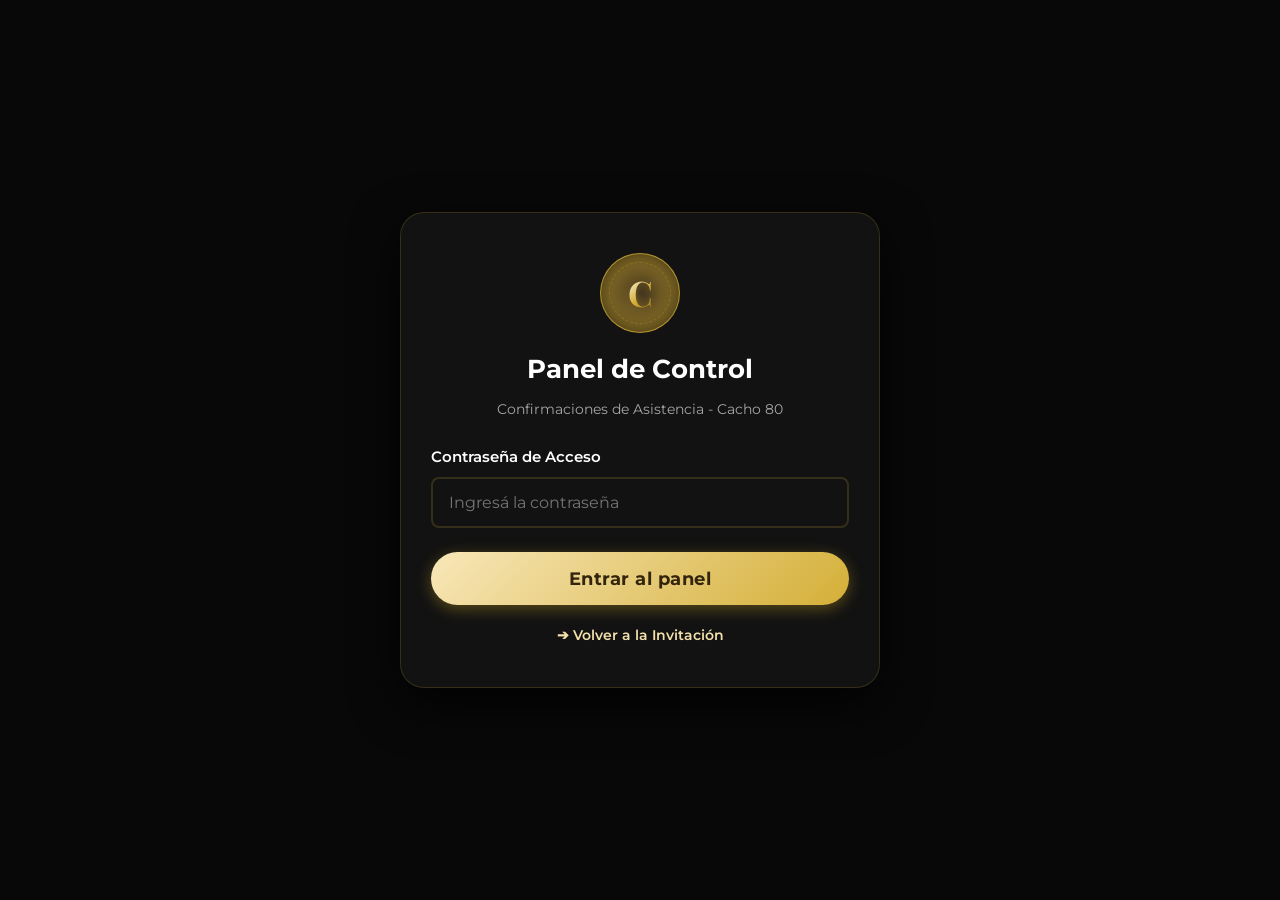
<file: admin.html>
<!DOCTYPE html>
<html lang="es">
<head>
    <meta charset="UTF-8">
    <meta name="viewport" content="width=device-width, initial-scale=1.0">
    <title>Panel de Administración | Cacho 80</title>
    <!-- Google Fonts -->
    <link rel="preconnect" href="https://fonts.googleapis.com">
    <link rel="preconnect" href="https://fonts.gstatic.com" crossorigin>
    <link href="https://fonts.googleapis.com/css2?family=Montserrat:wght@400;500;600;700&family=Playfair+Display:wght@600;700&display=swap" rel="stylesheet">
    <link rel="stylesheet" href="styles.css">
</head>
<body class="admin-body">

    <!-- ================= PANTALLA DE LOGIN ================= -->
    <div id="admin-login-screen" class="admin-login-container">
        <div class="welcome-card animate-fade-in">
            <div class="photo-fallback-placeholder mini-monogram" style="width: 80px; height: 80px; margin-bottom: 16px;">
                <span class="monogram" style="font-size: 2.2rem;">C</span>
            </div>
            <h1 class="welcome-title" style="font-size: 1.6rem; margin-bottom: 8px;">Panel de Control</h1>
            <p class="welcome-subtitle" style="font-size: 0.9rem; margin-bottom: 24px;">Confirmaciones de Asistencia - Cacho 80</p>
            
            <form id="admin-login-form" style="width: 100%;">
                <div class="form-group" style="text-align: left;">
                    <label for="admin-password" class="form-label">Contraseña de Acceso</label>
                    <input type="password" id="admin-password" class="form-control" placeholder="Ingresá la contraseña" required>
                    <div class="error-message" id="login-error-msg">Contraseña incorrecta. Intentá de nuevo.</div>
                </div>
                
                <button type="submit" class="btn btn-primary btn-full">
                    Entrar al panel
                </button>
            </form>
            
            <a href="index.html" style="margin-top: 20px; font-size: 0.85rem; color: var(--color-gold-dark); text-decoration: none; font-weight: 600;">➔ Volver a la Invitación</a>
        </div>
    </div>

    <!-- ================= PANEL DE CONTROL PRINCIPAL ================= -->
    <div id="admin-dashboard" class="admin-dashboard-container hidden">
        <header class="admin-header-bar">
            <div>
                <h1 class="admin-dashboard-title">Cacho 80 - Lista de Invitados</h1>
                <p class="admin-dashboard-subtitle">Control y estadísticas de confirmaciones</p>
            </div>
            <div class="admin-header-actions">
                <button id="btn-refresh" class="btn btn-secondary-outline btn-icon-flex">
                    <svg viewBox="0 0 24 24" width="16" height="16" fill="none" stroke="currentColor" stroke-width="2" stroke-linecap="round" stroke-linejoin="round" style="margin-right: 6px;"><path d="M21.5 2v6h-6M21.34 15.57a10 10 0 1 1-.57-8.38l5.67-5.67"/></svg>
                    Actualizar
                </button>
                <button id="btn-logout" class="btn btn-logout-danger btn-icon-flex">
                    <svg viewBox="0 0 24 24" width="16" height="16" fill="none" stroke="currentColor" stroke-width="2" stroke-linecap="round" stroke-linejoin="round" style="margin-right: 6px;"><path d="M9 21H5a2 2 0 0 1-2-2V5a2 2 0 0 1 2-2h4M16 17l5-5-5-5M21 12H9"/></svg>
                    Cerrar Sesión
                </button>
            </div>
        </header>

        <!-- SECCIÓN DE ESTADÍSTICAS -->
        <section class="admin-stats-grid">
            <!-- Tarjeta: Confirmados Totales -->
            <div class="stat-card gold-border">
                <div class="stat-icon-wrapper circle-gold">
                    <svg viewBox="0 0 24 24" width="24" height="24" fill="none" stroke="currentColor" stroke-width="2" stroke-linecap="round" stroke-linejoin="round"><path d="M17 21v-2a4 4 0 0 0-4-4H5a4 4 0 0 0-4 4v2"></path><circle cx="9" cy="7" r="4"></circle><path d="M23 21v-2a4 4 0 0 0-3-3.87"></path><path d="M16 3.13a4 4 0 0 1 0 7.75"></path></svg>
                </div>
                <div class="stat-info">
                    <span class="stat-label">Total Confirmados</span>
                    <strong class="stat-value" id="stat-total-confirmed">0</strong>
                    <span class="stat-sub-label">Asistentes en total</span>
                </div>
            </div>

            <!-- Tarjeta: Adultos -->
            <div class="stat-card">
                <div class="stat-icon-wrapper circle-adult">
                    <svg viewBox="0 0 24 24" width="24" height="24" fill="none" stroke="currentColor" stroke-width="2" stroke-linecap="round" stroke-linejoin="round"><path d="M20 21v-2a4 4 0 0 0-4-4H8a4 4 0 0 0-4 4v2"></path><circle cx="12" cy="7" r="4"></circle></svg>
                </div>
                <div class="stat-info">
                    <span class="stat-label">Adultos</span>
                    <strong class="stat-value" id="stat-adults">0</strong>
                    <span class="stat-sub-label">Mayores confirmados</span>
                </div>
            </div>

            <!-- Tarjeta: Menores -->
            <div class="stat-card">
                <div class="stat-icon-wrapper circle-minor">
                    <svg viewBox="0 0 24 24" width="24" height="24" fill="none" stroke="currentColor" stroke-width="2" stroke-linecap="round" stroke-linejoin="round"><circle cx="12" cy="8" r="4"></circle><path d="M6 21v-1a4 4 0 0 1 4-4h4a4 4 0 0 1 4 4v1"></path><circle cx="12" cy="18" r="0.5" fill="currentColor"></circle></svg>
                </div>
                <div class="stat-info">
                    <span class="stat-label">Menores</span>
                    <strong class="stat-value" id="stat-minors">0</strong>
                    <span class="stat-sub-label">Niños confirmados</span>
                </div>
            </div>

            <!-- Tarjeta: No Asisten -->
            <div class="stat-card">
                <div class="stat-icon-wrapper circle-declined">
                    <svg viewBox="0 0 24 24" width="24" height="24" fill="none" stroke="currentColor" stroke-width="2" stroke-linecap="round" stroke-linejoin="round"><path d="M16 21v-2a4 4 0 0 0-4-4H5a4 4 0 0 0-4 4v2"></path><circle cx="9" cy="7" r="4"></circle><line x1="17" y1="8" x2="23" y2="14"></line><line x1="23" y1="8" x2="17" y2="14"></line></svg>
                </div>
                <div class="stat-info">
                    <span class="stat-label">No Asistirán</span>
                    <strong class="stat-value" id="stat-declined">0</strong>
                    <span class="stat-sub-label">Respuestas negativas</span>
                </div>
            </div>
        </section>

        <!-- CONTROLES DE FILTRO Y BÚSQUEDA -->
        <section class="card admin-controls-card">
            <div class="controls-layout">
                <!-- Buscador -->
                <div class="search-box">
                    <span class="search-icon">
                        <svg viewBox="0 0 24 24" width="16" height="16" fill="none" stroke="currentColor" stroke-width="2" stroke-linecap="round" stroke-linejoin="round"><circle cx="11" cy="11" r="8"></circle><line x1="21" y1="21" x2="16.65" y2="16.65"></line></svg>
                    </span>
                    <input type="text" id="admin-search-input" class="form-control search-input" placeholder="Buscar por nombre o familia...">
                </div>
                
                <!-- Botones de Filtro -->
                <div class="filter-buttons-group">
                    <button class="btn-filter active" data-filter="all">Todos (<span id="count-all">0</span>)</button>
                    <button class="btn-filter" data-filter="yes">Asisten (<span id="count-yes">0</span>)</button>
                    <button class="btn-filter" data-filter="no">No Asisten (<span id="count-no">0</span>)</button>
                </div>
            </div>
        </section>

        <!-- SECCIÓN DE LISTADO COMPACTO DE INVITADOS (En reemplazo de la tabla) -->
        <main id="guests-list" class="admin-guests-list-container">
            <div class="list-info-message">Cargando confirmaciones... ⏳</div>
        </main>
    </div>

    <script src="admin.js"></script>
</body>
</html>
</file>
<file: styles.css>
/* ==========================================================================
   SISTEMA DE DISEÑO & VARIABLES (Cálido, Familiar y Elegante)
   ========================================================================== */
:root {
    /* Paleta de Colores - TEMA OSCURO LUXURY OBSIDIAN & GOLD */
    --color-bg-base: #080808;
    /* Negro obsidiana puro */
    --color-bg-card: #121212;
    /* Carbón oscuro para tarjetas */
    --color-gold-light: #252119;
    /* Fondo dorado quemado para hover/selección */
    --color-gold-main: #D4AF37;
    /* Dorado metálico clásico */
    --color-gold-dark: #F3E0AA;
    /* Dorado champaña claro para textos */
    --color-gold-hover: #F8E7B9;
    /* Dorado brillante interactivo */
    --color-text-main: #FFFFFF;
    /* Blanco puro para legibilidad y limpieza */
    --color-text-light: #A5A5A5;
    /* Gris plateado suave para textos secundarios */
    --color-border: rgba(212, 175, 55, 0.18);
    /* Bordes con sutil reflejo dorado */
    --color-error: #FF6B6B;
    /* Rojo coral brillante */
    --color-success: #2ECC71;
    /* Verde esmeralda brillante */

    /* Fuentes */
    --font-serif: 'Playfair Display', Georgia, serif;
    --font-sans: 'Montserrat', -apple-system, BlinkMacSystemFont, "Segoe UI", Roboto, sans-serif;

    /* Sombras y Bordes */
    --shadow-sm: 0 4px 12px rgba(0, 0, 0, 0.5);
    --shadow-md: 0 8px 24px rgba(0, 0, 0, 0.6);
    --shadow-lg: 0 16px 48px rgba(0, 0, 0, 0.8);
    --radius-sm: 8px;
    --radius-md: 16px;
    --radius-lg: 24px;
    --radius-round: 50%;

    /* Transiciones */
    --transition-fast: 0.2s ease;
    --transition-normal: 0.3s cubic-bezier(0.4, 0, 0.2, 1);
}

/* ==========================================================================
   RESET & ESTILOS GLOBALES
   ========================================================================== */
*,
*::before,
*::after {
    box-sizing: border-box;
    margin: 0;
    padding: 0;
}

body {
    background-color: var(--color-bg-base);
    color: var(--color-text-main);
    font-family: var(--font-sans);
    line-height: 1.6;
    -webkit-font-smoothing: antialiased;
    overflow-x: hidden;
}

/* Ocultar elementos */
.hidden {
    display: none !important;
}

/* ==========================================================================
   MÚSICA - BOTÓN FLOTANTE (FAB)
   ========================================================================== */
.music-fab {
    position: fixed;
    bottom: 24px;
    right: 24px;
    width: 56px;
    height: 56px;
    border-radius: var(--radius-round);
    background: var(--color-bg-card);
    border: 2px solid var(--color-gold-main);
    color: var(--color-gold-dark);
    cursor: pointer;
    display: flex;
    align-items: center;
    justify-content: center;
    box-shadow: var(--shadow-lg);
    z-index: 1000;
    transition: var(--transition-normal);
    outline: none;
}

.music-fab:hover {
    transform: scale(1.1);
    background-color: var(--color-gold-light);
}

.music-fab:focus-visible {
    box-shadow: 0 0 0 3px rgba(197, 160, 40, 0.5);
}

.icon-music,
.icon-music-off {
    display: block;
    width: 24px;
    height: 24px;
}

/* Animación sutil de notas musicales para indicar que está sonando */
.music-fab.playing::after {
    content: '';
    position: absolute;
    width: 100%;
    height: 100%;
    border-radius: var(--radius-round);
    border: 2px solid var(--color-gold-main);
    animation: pulse-ring 2s infinite;
    opacity: 0;
}

@keyframes pulse-ring {
    0% {
        transform: scale(1);
        opacity: 0.6;
    }

    100% {
        transform: scale(1.4);
        opacity: 0;
    }
}

/* ==========================================================================
   PANTALLA DE BIENVENIDA (PANTALLA COMPLETA)
   ========================================================================== */
.welcome-container {
    position: fixed;
    top: 0;
    left: 0;
    width: 100%;
    height: 100vh;
    background: radial-gradient(circle, #1F1F1F 0%, #080808 100%);
    display: flex;
    align-items: center;
    justify-content: center;
    z-index: 900;
    padding: 20px;
    overflow-y: auto;
}

.welcome-card {
    background: var(--color-bg-card);
    border-radius: var(--radius-lg);
    box-shadow: var(--shadow-lg);
    padding: 40px 30px;
    max-width: 480px;
    width: 100%;
    text-align: center;
    border: 1px solid var(--color-border);
    position: relative;
    display: flex;
    flex-direction: column;
    align-items: center;
}

/* Marco de la Foto de Cacho */
.photo-frame {
    width: 180px;
    height: 180px;
    border-radius: var(--radius-round);
    padding: 8px;
    background: linear-gradient(135deg, var(--color-gold-light) 0%, var(--color-gold-main) 50%, var(--color-gold-dark) 100%);
    box-shadow: var(--shadow-md);
    margin-bottom: 24px;
    position: relative;
    overflow: hidden;
}

.photo-frame img {
    width: 100%;
    height: 100%;
    object-fit: cover;
    border-radius: var(--radius-round);
    background-color: var(--color-bg-base);
}

/* Fallback de Foto (Monograma de Cacho) */
.photo-fallback-placeholder {
    width: 100%;
    height: 100%;
    border-radius: var(--radius-round);
    background: radial-gradient(circle, #1F1F1F 0%, #0A0A0A 100%);
    display: flex;
    flex-direction: column;
    align-items: center;
    justify-content: center;
    color: var(--color-gold-dark);
    position: relative;
    border: 1px solid rgba(212, 175, 55, 0.3);
    box-shadow: inset 0 0 20px rgba(0, 0, 0, 0.8);
}

.photo-fallback-placeholder::after {
    content: '';
    position: absolute;
    top: 8px;
    left: 8px;
    right: 8px;
    bottom: 8px;
    border: 1px dashed rgba(212, 175, 55, 0.25);
    border-radius: var(--radius-round);
    pointer-events: none;
}

.photo-fallback-placeholder .monogram {
    font-family: var(--font-serif);
    font-size: 4.5rem;
    font-weight: 700;
    line-height: 1.1;
    color: transparent;
    background: linear-gradient(135deg, #FFFFFF 0%, #D4AF37 55%, #926E10 100%);
    -webkit-background-clip: text;
    background-clip: text;
    filter: drop-shadow(0 2px 6px rgba(212, 175, 55, 0.5));
    z-index: 1;
}

.photo-fallback-placeholder .age {
    font-family: var(--font-sans);
    font-size: 1.1rem;
    font-weight: 700;
    letter-spacing: 2px;
    margin-top: -5px;
    color: var(--color-gold-main);
    z-index: 1;
}

.welcome-title {
    display: flex;
    flex-direction: column;
    align-items: center;
    justify-content: center;
    margin-bottom: 24px;
}

.welcome-title-top {
    font-family: var(--font-serif);
    font-size: 1.2rem;
    font-style: italic;
    color: var(--color-text-light);
    letter-spacing: 1px;
    margin-bottom: 2px;
}

.welcome-age-wrapper {
    display: flex;
    align-items: center;
    justify-content: center;
    gap: 16px;
    margin: 4px 0;
}

.welcome-age-number {
    font-family: var(--font-serif);
    font-size: 4.8rem;
    font-weight: 700;
    line-height: 0.95;
    color: transparent;
    background: linear-gradient(135deg, #FFFFFF 0%, #D4AF37 55%, #926E10 100%);
    -webkit-background-clip: text;
    background-clip: text;
    filter: drop-shadow(0 2px 8px rgba(212, 175, 55, 0.4));
    letter-spacing: -1px;
}

.deco-diamond {
    width: 6px;
    height: 6px;
    background-color: var(--color-gold-main);
    transform: rotate(45deg);
    position: relative;
    opacity: 0.8;
}

.deco-diamond::before {
    content: '';
    position: absolute;
    width: 35px;
    height: 1px;
    top: 2.5px;
}

.welcome-age-wrapper .deco-diamond:first-child::before {
    right: 6px;
    background: linear-gradient(-90deg, var(--color-gold-main), transparent);
}

.welcome-age-wrapper .deco-diamond:last-child::before {
    left: 6px;
    background: linear-gradient(90deg, var(--color-gold-main), transparent);
}

.welcome-title-bottom {
    font-family: var(--font-sans);
    font-size: 0.95rem;
    font-weight: 600;
    letter-spacing: 6px;
    text-transform: uppercase;
    color: var(--color-gold-dark);
    margin-top: 2px;
}

.welcome-subtitle {
    font-size: 1.05rem;
    color: var(--color-text-light);
    margin-bottom: 32px;
    font-weight: 400;
}

/* Botón Principal */
.btn {
    font-family: var(--font-sans);
    font-weight: 700;
    font-size: 1.1rem;
    letter-spacing: 0.5px;
    padding: 16px 28px;
    border-radius: 50px;
    border: none;
    cursor: pointer;
    transition: var(--transition-normal);
    display: inline-flex;
    align-items: center;
    justify-content: center;
    text-decoration: none;
    box-shadow: var(--shadow-sm);
    width: auto;
}

.btn-primary {
    background: linear-gradient(135deg, var(--color-gold-hover) 0%, var(--color-gold-main) 100%);
    color: #32250B;
    /* Alto contraste con el dorado */
    box-shadow: 0 4px 15px rgba(197, 160, 40, 0.4);
}

.btn-primary:hover {
    transform: translateY(-2px);
    box-shadow: 0 6px 20px rgba(197, 160, 40, 0.6);
    background: linear-gradient(135deg, #FFDF70 0%, var(--color-gold-hover) 100%);
}

.btn-primary:active {
    transform: translateY(0);
}

.btn-large {
    padding: 18px 36px;
    font-size: 1.15rem;
}

.btn-full {
    width: 100%;
}

/* ==========================================================================
   CONTENIDO PRINCIPAL (FORMULARIO & DETALLES)
   ========================================================================== */
.main-container {
    max-width: 600px;
    margin: 0 auto;
    padding: 40px 20px;
    position: relative;
    z-index: 10;
}

.main-header {
    text-align: center;
    margin-bottom: 40px;
    margin-top: 20px;
}

.header-decoration {
    color: var(--color-gold-main);
    font-size: 1.2rem;
    letter-spacing: 8px;
    margin-bottom: 10px;
}

.main-title {
    font-family: var(--font-serif);
    font-size: 2.5rem;
    color: var(--color-gold-dark);
    line-height: 1.2;
}

.header-divider {
    width: 60px;
    height: 3px;
    background-color: var(--color-gold-main);
    margin: 16px auto 0;
    border-radius: 2px;
}

/* Estructura de Tarjetas */
.card {
    background-color: var(--color-bg-card);
    border-radius: var(--radius-md);
    box-shadow: var(--shadow-md);
    border: 1px solid var(--color-border);
    padding: 32px 24px;
    margin-bottom: 24px;
    transition: var(--transition-normal);
}

.card:hover {
    box-shadow: var(--shadow-lg);
}

.section-title {
    font-family: var(--font-serif);
    font-size: 1.4rem;
    color: var(--color-gold-dark);
    margin-bottom: 20px;
    padding-bottom: 8px;
    border-bottom: 1px dashed var(--color-border);
}

/* Mensaje de Cacho */
.cacho-quote {
    font-family: var(--font-serif);
    font-size: 1.15rem;
    font-style: italic;
    color: var(--color-text-light);
    line-height: 1.7;
    position: relative;
    padding: 10px 0 10px 24px;
    border-left: 3px solid var(--color-gold-main);
}

/* Detalles del Evento */
.details-grid {
    display: grid;
    grid-template-columns: 1fr;
    gap: 20px;
}

.detail-item {
    display: flex;
    align-items: center;
    gap: 16px;
    padding: 16px;
    border-radius: var(--radius-sm);
    background-color: var(--color-bg-base);
    border: 1px solid var(--color-border);
}

.detail-icon-wrapper {
    color: var(--color-gold-main);
    display: flex;
    align-items: center;
    justify-content: center;
    width: 44px;
    height: 44px;
    border-radius: var(--radius-round);
    background-color: var(--color-gold-light);
    border: 1px solid rgba(212, 175, 55, 0.25);
    flex-shrink: 0;
}

.detail-svg {
    stroke-width: 2px;
}

.detail-info strong {
    display: block;
    font-size: 0.9rem;
    color: var(--color-gold-dark);
    font-weight: 700;
    text-transform: uppercase;
    letter-spacing: 0.5px;
    margin-bottom: 2px;
}

.detail-info span {
    font-size: 0.95rem;
    color: var(--color-text-main);
}

/* ==========================================================================
   FORMULARIO & CONTROLES
   ========================================================================== */
.form-group {
    margin-bottom: 24px;
}

.form-row {
    display: flex;
    flex-wrap: wrap;
    margin-left: -10px;
    margin-right: -10px;
}

.col-half {
    width: 50%;
    padding-left: 10px;
    padding-right: 10px;
}

.form-label {
    display: block;
    font-weight: 600;
    font-size: 0.95rem;
    color: var(--color-text-main);
    margin-bottom: 8px;
}

.form-label .required {
    color: var(--color-error);
}

.form-help {
    font-size: 0.85rem;
    color: var(--color-text-light);
    margin-top: -4px;
    margin-bottom: 12px;
}

.form-control {
    width: 100%;
    font-family: var(--font-sans);
    font-size: 1rem;
    padding: 14px 16px;
    border-radius: var(--radius-sm);
    border: 2px solid var(--color-border);
    background-color: var(--color-bg-card);
    color: var(--color-text-main);
    transition: var(--transition-fast);
    outline: none;
}

.form-control:focus {
    border-color: var(--color-gold-main);
    box-shadow: 0 0 0 3px rgba(197, 160, 40, 0.15);
}

.form-control.is-invalid {
    border-color: var(--color-error) !important;
    background-color: #FDF2F2;
}

.form-textarea {
    resize: vertical;
    min-height: 100px;
}

/* Mensajes de Error */
.error-message {
    color: var(--color-error);
    font-size: 0.85rem;
    font-weight: 600;
    margin-top: 6px;
    display: none;
}

/* Toggles Grandes para ¿Asistirá? (Accesibilidad) */
.radio-toggle-group {
    display: flex;
    flex-direction: column;
    gap: 12px;
}

.radio-toggle-group input[type="radio"] {
    position: absolute;
    opacity: 0;
    width: 0;
    height: 0;
}

.radio-label {
    display: flex;
    align-items: center;
    padding: 16px 20px;
    border: 2px solid var(--color-border);
    border-radius: var(--radius-sm);
    cursor: pointer;
    font-weight: 600;
    transition: var(--transition-fast);
    background-color: var(--color-bg-card);
    user-select: none;
}

.radio-label:hover {
    border-color: var(--color-gold-main);
    background-color: var(--color-bg-base);
}

.radio-custom {
    width: 20px;
    height: 20px;
    border: 2px solid var(--color-border);
    border-radius: var(--radius-round);
    margin-right: 12px;
    position: relative;
    flex-shrink: 0;
    transition: var(--transition-fast);
}

/* Estado seleccionado */
.radio-toggle-group input[type="radio"]:checked+.radio-label {
    border-color: var(--color-gold-main);
    background-color: var(--color-gold-light);
    color: var(--color-gold-dark);
}

.radio-toggle-group input[type="radio"]:checked+.radio-label .radio-custom {
    border-color: var(--color-gold-main);
    background-color: var(--color-gold-main);
}

.radio-toggle-group input[type="radio"]:checked+.radio-label .radio-custom::after {
    content: '';
    position: absolute;
    width: 8px;
    height: 8px;
    background-color: var(--color-bg-card);
    border-radius: var(--radius-round);
    top: 50%;
    left: 50%;
    transform: translate(-50%, -50%);
}

/* Controles de Más/Menos (Stepper de Números) */
.number-stepper {
    display: flex;
    align-items: center;
    border: 2px solid var(--color-border);
    border-radius: var(--radius-sm);
    overflow: hidden;
    background-color: var(--color-bg-card);
}

.btn-step {
    width: 48px;
    height: 48px;
    border: none;
    background-color: var(--color-bg-base);
    font-size: 1.5rem;
    font-weight: 600;
    color: var(--color-text-main);
    cursor: pointer;
    transition: var(--transition-fast);
    display: flex;
    align-items: center;
    justify-content: center;
    outline: none;
}

.btn-step:hover {
    background-color: var(--color-gold-light);
    color: var(--color-gold-dark);
}

.number-stepper input {
    border: none !important;
    font-weight: 700;
    font-size: 1.1rem;
    height: 44px;
    padding: 0;
    pointer-events: none;
    /* Evita teclado virtual y obliga a usar los botones */
}

/* Panel Condicional con efecto suave */
.conditional-panel {
    background-color: #1A1A1A;
    border-radius: var(--radius-sm);
    padding: 20px;
    margin-bottom: 24px;
    border: 1px solid var(--color-border);
    animation: slide-down var(--transition-normal);
}

@keyframes slide-down {
    from {
        opacity: 0;
        transform: translateY(-10px);
    }

    to {
        opacity: 1;
        transform: translateY(0);
    }
}

/* Campos dinámicos */
.dynamic-input-row {
    margin-bottom: 12px;
    animation: slide-down 0.25s ease;
}

.dynamic-input-row:last-child {
    margin-bottom: 0;
}

/* ==========================================================================
   PANTALLA DE ÉXITO (CONFIRMACIÓN)
   ========================================================================== */
.success-container {
    position: fixed;
    top: 0;
    left: 0;
    width: 100%;
    height: 100vh;
    background: radial-gradient(circle, #1F1F1F 0%, #080808 100%);
    display: flex;
    align-items: center;
    justify-content: center;
    z-index: 950;
    padding: 20px;
}

.success-card {
    background: var(--color-bg-card);
    border-radius: var(--radius-lg);
    box-shadow: var(--shadow-lg);
    padding: 50px 30px;
    max-width: 480px;
    width: 100%;
    text-align: center;
    border: 1px solid var(--color-border);
    display: flex;
    flex-direction: column;
    align-items: center;
}

.success-icon {
    font-size: 4rem;
    margin-bottom: 24px;
    animation: heart-beat 1.5s infinite;
}

@keyframes heart-beat {

    0%,
    100% {
        transform: scale(1);
    }

    50% {
        transform: scale(1.15);
    }
}

.success-title {
    font-family: var(--font-serif);
    font-size: 2.2rem;
    color: var(--color-gold-dark);
    margin-bottom: 16px;
    line-height: 1.2;
}

.success-subtitle {
    font-size: 1.2rem;
    color: var(--color-text-main);
    font-weight: 500;
    margin-bottom: 30px;
}

.success-divider {
    color: var(--color-gold-main);
    font-size: 1rem;
    letter-spacing: 4px;
    margin-bottom: 20px;
}

.success-footer-text {
    font-size: 0.85rem;
    color: var(--color-text-light);
    line-height: 1.5;
}

/* ==========================================================================
   CANVAS DE CONFETI
   ========================================================================== */
#confetti-canvas {
    position: fixed;
    top: 0;
    left: 0;
    width: 100%;
    height: 100%;
    pointer-events: none;
    z-index: 999;
}

/* ==========================================================================
   PIE DE PÁGINA
   ========================================================================== */
.main-footer {
    text-align: center;
    margin-top: 40px;
    padding-top: 20px;
    border-top: 1px solid var(--color-border);
    color: var(--color-text-light);
    font-size: 0.9rem;
    display: flex;
    flex-direction: column;
    align-items: center;
    gap: 8px;
}

.admin-link-discreet {
    font-size: 0.75rem;
    color: var(--color-text-light);
    text-decoration: none;
    opacity: 0.5;
    transition: opacity var(--transition-fast), color var(--transition-fast);
}

.admin-link-discreet:hover {
    opacity: 1;
    color: var(--color-gold-main);
}

/* ==========================================================================
   ANIMACIONES GENERALES
   ========================================================================== */
.animate-fade-in {
    animation: fade-in 1s cubic-bezier(0.4, 0, 0.2, 1) forwards;
}

.animate-scale-up {
    animation: scale-up 0.5s cubic-bezier(0.34, 1.56, 0.64, 1) forwards;
}

.animate-pulse {
    animation: pulse 2s infinite;
}

@keyframes fade-in {
    from {
        opacity: 0;
        transform: translateY(15px);
    }

    to {
        opacity: 1;
        transform: translateY(0);
    }
}

@keyframes scale-up {
    from {
        opacity: 0;
        transform: scale(0.9);
    }

    to {
        opacity: 1;
        transform: scale(1);
    }
}

@keyframes pulse {

    0%,
    100% {
        transform: scale(1);
        box-shadow: 0 4px 15px rgba(197, 160, 40, 0.4);
    }

    50% {
        transform: scale(1.03);
        box-shadow: 0 6px 22px rgba(197, 160, 40, 0.7);
    }
}

/* ==========================================================================
   RESPONSIVE (Diseño Adaptable)
   ========================================================================== */
@media (max-width: 480px) {
    .main-title {
        font-size: 2rem;
    }

    .welcome-title {
        font-size: 1.6rem;
    }

    .welcome-card {
        padding: 24px 16px;
    }

    .photo-frame {
        width: 140px;
        height: 140px;
        margin-bottom: 16px;
    }

    .card {
        padding: 20px 14px;
    }

    .col-half {
        width: 100%;
        margin-bottom: 16px;
    }

    .col-half:last-child {
        margin-bottom: 0;
    }

    .radio-label {
        padding: 14px 16px;
        font-size: 0.9rem;
    }
}

@media (min-width: 768px) {
    .details-grid {
        grid-template-columns: repeat(3, 1fr);
        gap: 15px;
    }

    .detail-item {
        flex-direction: column;
        align-items: center;
        text-align: center;
        padding: 20px 15px;
    }

    .detail-icon {
        margin-bottom: 8px;
    }
}

.admin-body {
    background-color: var(--color-bg-base);
}

/* Login de Administración */
.admin-login-container {
    display: flex;
    align-items: center;
    justify-content: center;
    min-height: 100vh;
    padding: 20px;
}

.mini-monogram {
    background: radial-gradient(circle, #33271A 0%, var(--color-gold-main) 100%) !important;
    color: var(--color-text-main) !important;
}

/* Contenedor del Dashboard */
.admin-dashboard-container {
    max-width: 1200px;
    margin: 0 auto;
    padding: 30px 20px 60px;
}

/* Cabecera del Dashboard */
.admin-header-bar {
    display: flex;
    justify-content: space-between;
    align-items: center;
    flex-wrap: wrap;
    gap: 20px;
    margin-bottom: 30px;
    padding-bottom: 20px;
    border-bottom: 2px solid var(--color-border);
}

.admin-dashboard-title {
    font-family: var(--font-serif);
    font-size: 2.2rem;
    color: var(--color-gold-dark);
    line-height: 1.1;
}

.admin-dashboard-subtitle {
    font-size: 0.95rem;
    color: var(--color-text-light);
    margin-top: 4px;
}

.admin-header-actions {
    display: flex;
    gap: 12px;
}

/* Botones secundarios y logout */
.btn-secondary-outline {
    background-color: transparent;
    border: 2px solid var(--color-gold-main);
    color: var(--color-gold-dark);
    font-weight: 700;
    padding: 10px 20px;
    font-size: 0.95rem;
    border-radius: 30px;
    cursor: pointer;
    transition: var(--transition-fast);
}

.btn-secondary-outline:hover {
    background-color: var(--color-gold-light);
    transform: translateY(-1px);
}

.btn-logout-danger {
    background-color: transparent;
    border: 2px solid #C0392B;
    color: #C0392B;
    font-weight: 700;
    padding: 10px 20px;
    font-size: 0.95rem;
    border-radius: 30px;
    cursor: pointer;
    transition: var(--transition-fast);
}

.btn-logout-danger:hover {
    background-color: #381C1C;
    transform: translateY(-1px);
}

/* Grid de Tarjetas de Estadísticas */
.admin-stats-grid {
    display: grid;
    grid-template-columns: repeat(auto-fit, minmax(220px, 1fr));
    gap: 20px;
    margin-bottom: 30px;
}

.stat-card {
    background-color: var(--color-bg-card);
    border-radius: var(--radius-md);
    padding: 24px;
    box-shadow: var(--shadow-sm);
    border: 1px solid var(--color-border);
    display: flex;
    align-items: center;
    gap: 20px;
    transition: var(--transition-normal);
}

.stat-card:hover {
    transform: translateY(-2px);
    box-shadow: var(--shadow-md);
}

.stat-card.gold-border {
    border-left: 5px solid var(--color-gold-main);
}

.stat-icon-wrapper {
    width: 54px;
    height: 54px;
    border-radius: var(--radius-round);
    display: flex;
    align-items: center;
    justify-content: center;
    font-size: 1.8rem;
    flex-shrink: 0;
}

.circle-gold {
    background-color: #252119;
    border: 1px solid #443B2A;
}

.circle-adult {
    background-color: #111E29;
    border: 1px solid #1E374C;
}

.circle-minor {
    background-color: #0F2A22;
    border: 1px solid #1A4D3E;
}

.circle-declined {
    background-color: #2B1616;
    border: 1px solid #4D2626;
}

.stat-info {
    display: flex;
    flex-direction: column;
}

.stat-label {
    font-size: 0.85rem;
    font-weight: 600;
    color: var(--color-text-light);
    text-transform: uppercase;
    letter-spacing: 0.5px;
}

.stat-value {
    font-size: 2.2rem;
    font-weight: 700;
    color: var(--color-text-main);
    line-height: 1.1;
    margin: 4px 0;
}

.stat-sub-label {
    font-size: 0.75rem;
    color: var(--color-text-light);
}

/* Controles de Búsqueda y Filtros */
.admin-controls-card {
    padding: 20px;
    margin-bottom: 24px;
}

.controls-layout {
    display: flex;
    justify-content: space-between;
    align-items: center;
    flex-wrap: wrap;
    gap: 20px;
}

/* Buscador */
.search-box {
    position: relative;
    max-width: 380px;
    width: 100%;
}

.search-icon {
    position: absolute;
    left: 14px;
    top: 50%;
    transform: translateY(-50%);
    font-size: 1rem;
    color: var(--color-text-light);
}

.search-input {
    padding-left: 44px;
}

/* Botones de Filtro */
.filter-buttons-group {
    display: flex;
    background-color: var(--color-bg-base);
    padding: 6px;
    border-radius: 30px;
    border: 1px solid var(--color-border);
    gap: 4px;
}

.btn-filter {
    font-family: var(--font-sans);
    font-size: 0.85rem;
    font-weight: 600;
    padding: 8px 18px;
    border-radius: 20px;
    border: none;
    background-color: transparent;
    color: var(--color-text-light);
    cursor: pointer;
    transition: var(--transition-fast);
}

.btn-filter:hover {
    color: var(--color-text-main);
}

.btn-filter.active {
    background-color: var(--color-gold-main);
    color: #32250B;
    box-shadow: var(--shadow-sm);
}

/* Botones de acción flex con iconos */
.btn-icon-flex {
    display: inline-flex;
    align-items: center;
    justify-content: center;
    gap: 8px;
    padding: 10px 20px;
    font-size: 0.9rem;
}

.btn-icon-flex svg {
    flex-shrink: 0;
}

/* Animación de spin para el botón de actualizar */
@keyframes spin {
    from {
        transform: rotate(0deg);
    }

    to {
        transform: rotate(360deg);
    }
}

.animate-spin {
    animation: spin 1s linear infinite;
}

/* Contenedor de Listado Compacto de Invitados */
.admin-guests-list-container {
    display: flex;
    flex-direction: column;
    gap: 12px;
    margin-top: 10px;
}

/* Tarjeta de Invitado */
.guest-card {
    background-color: var(--color-bg-card);
    border: 1px solid var(--color-border);
    border-radius: var(--radius-md);
    padding: 16px 20px;
    box-shadow: var(--shadow-sm);
    transition: var(--transition-normal);
    cursor: pointer;
    user-select: none;
    overflow: hidden;
}

.guest-card:hover {
    border-color: var(--color-gold-main);
    box-shadow: var(--shadow-md);
    transform: translateY(-1px);
}

.guest-card-header {
    display: flex;
    justify-content: space-between;
    align-items: center;
    gap: 16px;
}

.guest-primary-info {
    display: flex;
    flex-direction: column;
    gap: 4px;
}

.guest-card-title {
    font-family: var(--font-sans);
    font-weight: 700;
    font-size: 1.05rem;
    color: var(--color-text-main);
}

.guest-card-subtitle {
    font-size: 0.85rem;
    color: var(--color-text-light);
}

.guest-card-status-wrapper {
    display: flex;
    align-items: center;
    gap: 12px;
}

.guest-card-arrow-icon {
    color: var(--color-gold-main);
    display: flex;
    align-items: center;
    justify-content: center;
    transition: transform 0.3s cubic-bezier(0.4, 0, 0.2, 1);
}

.guest-card-arrow-icon.rotate {
    transform: rotate(180deg);
}

/* Detalle Desplegable */
.guest-card-details {
    max-height: 0;
    overflow: hidden;
    transition: max-height 0.3s cubic-bezier(0.4, 0, 0.2, 1);
}

.guest-details-inner {
    border-top: 1px dashed var(--color-border);
    margin-top: 14px;
    padding-top: 14px;
    display: flex;
    flex-direction: column;
    gap: 14px;
}

.details-meta-grid {
    display: grid;
    grid-template-columns: 1fr 1fr;
    gap: 14px;
}

.meta-item {
    display: flex;
    flex-direction: column;
    gap: 2px;
}

.meta-label {
    font-size: 0.75rem;
    font-weight: 600;
    text-transform: uppercase;
    color: var(--color-gold-dark);
    letter-spacing: 0.5px;
}

.meta-val {
    font-size: 0.9rem;
    color: var(--color-text-main);
}

.meta-val-paragraph {
    font-size: 0.9rem;
    color: var(--color-text-main);
    line-height: 1.4;
    background-color: var(--color-bg-base);
    border: 1px solid var(--color-border);
    border-radius: var(--radius-sm);
    padding: 8px 12px;
}

.meta-val-paragraph.italic {
    font-style: italic;
    color: #F8E7B9;
    border-left: 3px solid var(--color-gold-main);
}

.details-full-list,
.details-comments {
    display: flex;
    flex-direction: column;
    gap: 4px;
}

/* Mensajes informativos de carga o vacíos */
.list-info-message {
    text-align: center;
    padding: 40px 20px;
    color: var(--color-text-light);
    font-style: italic;
    font-size: 0.95rem;
}

/* Badges de Asistencia */
.badge {
    display: inline-flex;
    align-items: center;
    padding: 6px 14px;
    border-radius: 20px;
    font-size: 0.75rem;
    font-weight: 700;
    text-transform: uppercase;
    letter-spacing: 0.5px;
}

.badge-yes {
    background-color: #0F2A22;
    color: var(--color-success);
    border: 1px solid #1A4D3E;
}

.badge-no {
    background-color: #2B1616;
    color: var(--color-error);
    border: 1px solid #4D2626;
}

/* Responsive para móvil en la cuadrícula interna del colapsable */
@media (max-width: 768px) {
    .controls-layout {
        flex-direction: column;
        align-items: stretch;
    }

    .search-box {
        max-width: 100%;
    }

    .filter-buttons-group {
        justify-content: center;
    }

    .admin-header-bar {
        text-align: center;
        flex-direction: column;
    }

    .admin-header-actions {
        width: 100%;
        justify-content: center;
    }

    .details-meta-grid {
        grid-template-columns: 1fr;
        gap: 10px;
    }

    .guest-card {
        padding: 14px 16px;
    }

    .guest-card-title {
        font-size: 0.95rem;
        word-break: break-word;
    }

    .guest-primary-info {
        flex: 1;
        min-width: 0;
    }

    .guest-card-status-wrapper {
        flex-shrink: 0;
    }

    .badge {
        padding: 4px 10px;
        font-size: 0.7rem;
    }
}

/* Adaptación compacta de estadísticas en pantallas pequeñas (2x2) */
@media (max-width: 560px) {
    .admin-stats-grid {
        grid-template-columns: 1fr 1fr;
        gap: 12px;
    }

    .stat-card {
        padding: 16px 12px;
        gap: 10px;
        flex-direction: column;
        align-items: center;
        text-align: center;
    }

    .stat-icon-wrapper {
        width: 44px;
        height: 44px;
        font-size: 1.3rem;
    }

    .stat-value {
        font-size: 1.6rem;
    }

    .stat-sub-label {
        display: none;
    }
}

@media (max-width: 380px) {
    .admin-stats-grid {
        gap: 8px;
    }

    .stat-card {
        padding: 12px 6px;
    }

    .stat-value {
        font-size: 1.3rem;
    }
}

/* ==========================================================================
   SECCIÓN MENSAJE DE CACHO (QR CON PUERTAS CORREDIZAS DE GALA)
   ========================================================================== */
.mensaje-page-body {
    background-color: #060606;
    min-height: 100vh;
    display: flex;
    align-items: center;
    justify-content: center;
    padding: 0;
    margin: 0;
    overflow-x: hidden;
    position: relative;
}

/* --- CONTENEDOR DE PUERTAS DE GALA --- */
.doors-wrapper {
    position: fixed;
    top: 0;
    left: 0;
    width: 100%;
    height: 100vh;
    z-index: 100;
    overflow: hidden;
    pointer-events: auto;
}

.door-panel {
    position: absolute;
    top: 0;
    width: 50%;
    height: 100%;
    background-color: #090909;
    /* Efecto metalizado oscuro sutil */
    background-image: radial-gradient(circle at center, #141414 0%, #080808 100%);
    transition: transform 1.3s cubic-bezier(0.77, 0, 0.175, 1);
    box-shadow: 0 0 50px rgba(0, 0, 0, 0.9) inset;
}

.door-left {
    left: 0;
    border-right: 1.5px solid var(--color-gold-main);
}

.door-right {
    right: 0;
    border-left: 1.5px solid var(--color-gold-main);
}

/* --- BOTÓN PLAY ART DECO CENTRAL --- */
.art-deco-container {
    position: absolute;
    top: 50%;
    left: 50%;
    transform: translate(-50%, -50%);
    display: flex;
    flex-direction: column;
    align-items: center;
    justify-content: center;
    z-index: 110;
    text-align: center;
    width: 300px;
    pointer-events: auto;
    transition: opacity 0.5s cubic-bezier(0.4, 0, 0.2, 1),
        transform 0.5s cubic-bezier(0.4, 0, 0.2, 1);
}

.art-deco-play-btn {
    width: 100px;
    height: 100px;
    border-radius: var(--radius-round);
    background-color: #060606;
    border: 1px solid var(--color-gold-main);
    color: var(--color-gold-main);
    cursor: pointer;
    display: flex;
    align-items: center;
    justify-content: center;
    position: relative;
    outline: none;
    box-shadow: 0 0 30px rgba(212, 175, 55, 0.15);
    transition: transform var(--transition-normal), box-shadow var(--transition-normal);
}

.art-deco-play-btn:hover {
    transform: scale(1.06);
    color: var(--color-gold-hover);
    border-color: var(--color-gold-hover);
    box-shadow: 0 0 40px rgba(212, 175, 55, 0.35);
}

.art-deco-play-btn .play-triangle {
    margin-left: 4px;
    /* Centrado óptico */
    transition: transform var(--transition-normal);
}

.art-deco-play-btn:hover .play-triangle {
    transform: scale(1.1);
}

/* Anillos decorativos Art Deco de trazo fino */
.art-deco-play-btn .outer-ring {
    position: absolute;
    top: -8px;
    left: -8px;
    right: -8px;
    bottom: -8px;
    border-radius: var(--radius-round);
    border: 0.5px solid rgba(212, 175, 55, 0.3);
    pointer-events: none;
    transition: border-color var(--transition-normal);
}

.art-deco-play-btn .dashed-ring {
    position: absolute;
    top: -16px;
    left: -16px;
    right: -16px;
    bottom: -16px;
    border-radius: var(--radius-round);
    border: 1px dashed rgba(212, 175, 55, 0.2);
    pointer-events: none;
    animation: rotate-slow 25s linear infinite;
}

.art-deco-play-btn:hover .outer-ring {
    border-color: rgba(248, 231, 185, 0.5);
}

@keyframes rotate-slow {
    100% {
        transform: rotate(360deg);
    }
}

.art-deco-label {
    font-family: var(--font-sans);
    font-size: 0.75rem;
    font-weight: 500;
    color: var(--color-gold-dark);
    margin-top: 32px;
    letter-spacing: 4px;
    text-shadow: 0 2px 10px rgba(0, 0, 0, 0.8);
    transition: letter-spacing var(--transition-normal), color var(--transition-normal);
}

.art-deco-container:hover .art-deco-label {
    color: var(--color-gold-hover);
    letter-spacing: 5px;
}

/* --- TRANSICIÓN AL ABRIR --- */
.doors-opened .door-left {
    transform: translateX(-100%);
}

.doors-opened .door-right {
    transform: translateX(100%);
}

.doors-opened .art-deco-container {
    opacity: 0;
    transform: translate(-50%, -50%) scale(0.6);
    pointer-events: none;
}

/* Desactivar visualización física tras animarse para permitir clics detrás */
.doors-opened {
    pointer-events: none;
}

/* --- CONTENIDO DE GALERÍA DE ARTE DETRÁS --- */
.gallery-content-wrapper {
    position: relative;
    max-width: 650px;
    width: 100%;
    padding: 40px 20px;
    opacity: 0;
    transform: scale(0.96);
    display: flex;
    flex-direction: column;
    align-items: center;
    z-index: 10;
    transition: opacity 1.3s cubic-bezier(0.16, 1, 0.3, 1) 0.4s,
        transform 1.3s cubic-bezier(0.16, 1, 0.3, 1) 0.4s;
}

.gallery-content-wrapper.revealed {
    opacity: 1;
    transform: scale(1);
}

/* Enmarcado estilo museo (Marcos rectangulares limpios) */
.museum-gallery {
    display: flex;
    justify-content: center;
    gap: 24px;
    flex-wrap: wrap;
    width: 100%;
    margin-bottom: 36px;
}

.art-frame {
    background-color: #0f0f0f;
    border: 1px solid var(--color-gold-main);
    padding: 14px;
    box-shadow: 0 12px 36px rgba(0, 0, 0, 0.75);
    display: flex;
    justify-content: center;
    align-items: center;
    transition: transform var(--transition-normal);
}

.art-frame:hover {
    transform: translateY(-4px);
}

.art-frame-inner {
    border: 0.5px solid rgba(212, 175, 55, 0.25);
    background-color: #070707;
    padding: 6px;
    display: flex;
}

.art-frame img {
    width: 320px;
    height: 430px;
    object-fit: cover;
    background-color: #060606;
}

.fallback-frame {
    padding: 24px;
}

.fallback-frame .photo-fallback-placeholder {
    width: 300px;
    height: 400px;
    border-radius: 0;
    background: radial-gradient(circle, #151515 0%, #0b0b0b 100%);
    border: 0.5px solid rgba(212, 175, 55, 0.15);
}



/* Reproductor de Audio de Trazo Fino (Sin tarjetas Facebook ni contenedores toscos) */
.minimal-player {
    width: 100%;
    max-width: 440px;
    display: flex;
    flex-direction: column;
    align-items: center;
    gap: 16px;
    padding-top: 24px;
    border-top: 1px solid rgba(212, 175, 55, 0.2);
    margin-bottom: 20px;
}

.player-btn-wrapper {
    position: relative;
    display: flex;
    align-items: center;
    justify-content: center;
    width: 100%;
    height: 80px; /* Altura para dar espacio al rombo decorativo */
    margin-bottom: 8px;
}

/* Línea dorada de gala horizontal que pasa por detrás */
.player-btn-wrapper::before {
    content: '';
    position: absolute;
    left: 15%;
    right: 15%;
    height: 1px;
    background: linear-gradient(90deg, transparent 0%, rgba(212, 175, 55, 0.25) 50%, transparent 100%);
    top: 50%;
    transform: translateY(-50%);
    z-index: 1;
}

/* Rombo Art Deco central decorativo */
.player-btn-wrapper::after {
    content: '';
    position: absolute;
    width: 62px;
    height: 62px;
    border: 0.5px solid rgba(212, 175, 55, 0.35);
    background-color: #060606; /* Cubre la línea horizontal */
    transform: translate(-50%, -50%) rotate(45deg);
    top: 50%;
    left: 50%;
    pointer-events: none;
    z-index: 2;
    transition: transform 0.6s cubic-bezier(0.16, 1, 0.3, 1), border-color 0.3s ease;
}

/* Rotación elegante del rombo al hacer hover en el reproductor */
.player-btn-wrapper:hover::after {
    transform: translate(-50%, -50%) rotate(135deg);
    border-color: var(--color-gold-hover);
}

.minimal-play-btn {
    position: relative;
    z-index: 3; /* Por encima de la línea y el rombo */
    width: 46px;
    height: 46px;
    border-radius: var(--radius-round);
    border: 1px solid var(--color-gold-main);
    background-color: #060606;
    color: var(--color-gold-main);
    cursor: pointer;
    display: flex;
    align-items: center;
    justify-content: center;
    flex-shrink: 0;
    outline: none;
    transition: var(--transition-normal);
}

.minimal-play-btn:hover {
    background-color: var(--color-gold-light);
    color: var(--color-gold-hover);
    border-color: var(--color-gold-hover);
}

.minimal-play-btn svg {
    display: block;
}

.minimal-play-btn .play-icon {
    margin-left: 2px; /* Centrado óptico del icono de reproducción */
}

.minimal-player-body {
    width: 100%;
    display: flex;
    flex-direction: column;
}



.minimal-progress-container {
    width: 100%;
    height: 3px;
    background-color: #1e1e1e;
    cursor: pointer;
    position: relative;
    margin-bottom: 10px;
}

.minimal-progress-bar {
    height: 100%;
    width: 0%;
    background-color: var(--color-gold-main);
    transition: width 0.1s linear;
}

.minimal-player-footer {
    display: flex;
    justify-content: space-between;
    align-items: center;
}

.minimal-title {
    font-family: var(--font-sans);
    font-size: 0.7rem;
    font-weight: 600;
    letter-spacing: 2px;
    color: var(--color-gold-dark);
}

.minimal-time {
    font-family: var(--font-sans);
    font-size: 0.7rem;
    color: var(--color-text-light);
    letter-spacing: 1px;
}

.minimal-time .divider {
    color: rgba(212, 175, 55, 0.3);
    margin: 0 2px;
}

/* Visualizador de Onda Lineal Delgada */
.minimal-wave {
    display: flex;
    justify-content: center;
    align-items: flex-end;
    gap: 3px;
    height: 24px;
    margin-bottom: 32px;
    opacity: 0.1;
    transition: opacity var(--transition-normal);
}

.minimal-wave.playing {
    opacity: 0.7;
}

.minimal-wave .bar {
    width: 2px;
    height: 3px;
    background-color: var(--color-gold-main);
    transition: height 0.2s ease;
}

.minimal-wave.playing .bar {
    animation: bounce-wave 0.8s ease-in-out infinite alternate;
}

.minimal-wave.playing .bar:nth-child(1) {
    animation-delay: 0.05s;
}

.minimal-wave.playing .bar:nth-child(2) {
    animation-delay: 0.15s;
}

.minimal-wave.playing .bar:nth-child(3) {
    animation-delay: 0.1s;
}

.minimal-wave.playing .bar:nth-child(4) {
    animation-delay: 0.2s;
}

.minimal-wave.playing .bar:nth-child(5) {
    animation-delay: 0.08s;
}

.minimal-wave.playing .bar:nth-child(6) {
    animation-delay: 0.18s;
}

.minimal-wave.playing .bar:nth-child(7) {
    animation-delay: 0.12s;
}

.minimal-wave.playing .bar:nth-child(8) {
    animation-delay: 0.22s;
}

.minimal-wave.playing .bar:nth-child(9) {
    animation-delay: 0.07s;
}

.minimal-wave.playing .bar:nth-child(10) {
    animation-delay: 0.17s;
}

.minimal-wave.playing .bar:nth-child(11) {
    animation-delay: 0.11s;
}

.minimal-wave.playing .bar:nth-child(12) {
    animation-delay: 0.25s;
}

@keyframes bounce-wave {
    0% {
        height: 3px;
    }

    100% {
        height: 20px;
    }
}

/* Marco Art Deco de fondo de pantalla completa */
.bg-art-frame {
    position: fixed;
    top: 20px;
    left: 20px;
    right: 20px;
    bottom: 20px;
    border: 1px solid rgba(212, 175, 55, 0.15);
    pointer-events: none;
    z-index: 1; /* Detrás del contenido pero sobre el fondo */
    opacity: 0;
    transition: opacity 1.5s cubic-bezier(0.25, 1, 0.5, 1);
}

.bg-art-frame.revealed {
    opacity: 1;
}

/* Esquinas decorativas L-shape Art Deco */
.bg-art-frame .corner {
    position: absolute;
    width: 18px;
    height: 18px;
    border: 1px solid var(--color-gold-main);
    pointer-events: none;
}

.bg-art-frame .top-left {
    top: -4px;
    left: -4px;
    border-right: none;
    border-bottom: none;
}

.bg-art-frame .top-right {
    top: -4px;
    right: -4px;
    border-left: none;
    border-bottom: none;
}

.bg-art-frame .bottom-left {
    bottom: -4px;
    left: -4px;
    border-right: none;
    border-top: none;
}

.bg-art-frame .bottom-right {
    bottom: -4px;
    right: -4px;
    border-left: none;
    border-top: none;
}


/* Responsividad */
@media (max-width: 480px) {
    .bg-art-frame {
        top: 10px;
        left: 10px;
        right: 10px;
        bottom: 10px;
    }

    .gallery-content-wrapper {
        padding: 30px 16px;
    }


    .museum-gallery {
        gap: 16px;
        margin-bottom: 24px;
    }

    .art-frame {
        padding: 8px;
    }

    .art-frame img {
        width: 240px;
        height: 320px;
    }

    .fallback-frame {
        padding: 16px;
    }

    .fallback-frame .photo-fallback-placeholder {
        width: 220px;
        height: 290px;
    }



    .minimal-player {
        gap: 12px;
        padding-top: 16px;
    }

    .minimal-play-btn {
        width: 40px;
        height: 40px;
    }

    .art-deco-container {
        width: 240px;
    }

    .art-deco-play-btn {
        width: 80px;
        height: 80px;
    }

    .art-deco-play-btn .outer-ring {
        top: -6px;
        left: -6px;
        right: -6px;
        bottom: -6px;
    }

    .art-deco-play-btn .dashed-ring {
        top: -12px;
        left: -12px;
        right: -12px;
        bottom: -12px;
    }

    .art-deco-label {
        font-size: 0.65rem;
        letter-spacing: 3px;
    }
}
</file>
